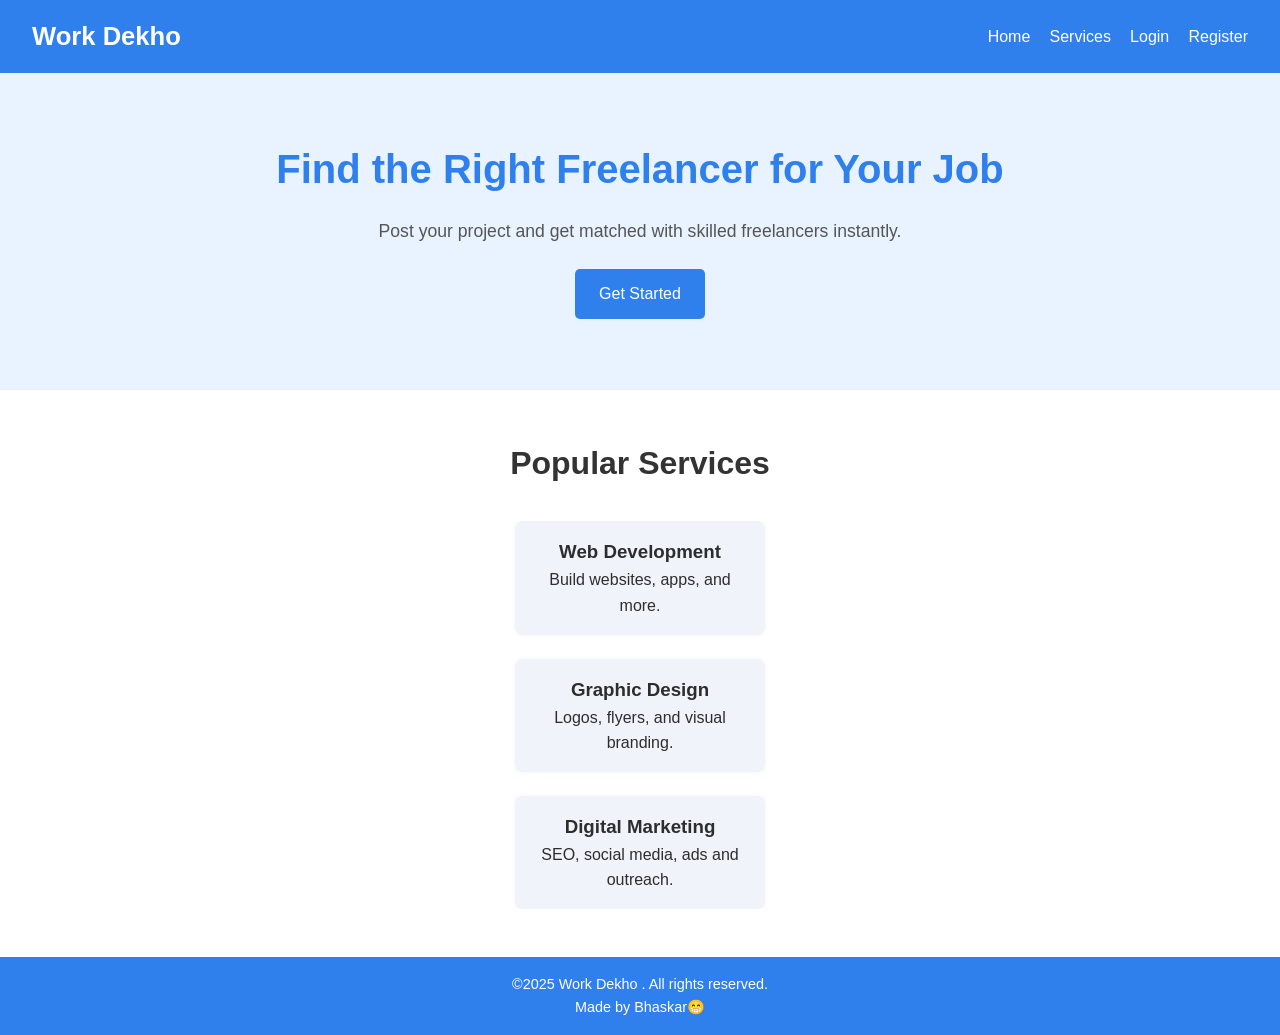
<file: index.html>
<!-- Work Dekho: Service-Based Freelancing Platform -->
<!DOCTYPE html>
<html lang="en">

<head>
  <meta charset="UTF-8" />
  <meta name="viewport" content="width=device-width, initial-scale=1.0" />
  <title>Work Dekho - Find Freelancers & Services</title>
  <link rel="stylesheet" href="style.css" />
  <link rel="stylesheet" href="https://cdnjs.cloudflare.com/ajax/libs/font-awesome/6.4.0/css/all.min.css" />

</head>

<body>
  <header>
    <nav class="navbar">
  <div class="logo">Work Dekho</div>
  <ul class="nav-links">
    <li><a href="index.html">Home</a></li>
    <li><a href="services.html">Services</a></li>
    <li><a href="login.html">Login</a></li>
    <li><a href="register.html">Register</a></li>
  </ul>
</nav>
 </header>

  <section class="hero">
    <h1>Find the Right Freelancer for Your Job</h1>
    <p>Post your project and get matched with skilled freelancers instantly.</p>
    <a href="register.html" class="cta-button">Get Started</a>
  </section>

  <section id="services">
    <h2>Popular Services</h2>
    <div class="service-list">
      <div class="service-card">
        <h3>Web Development</h3>
        <p>Build websites, apps, and more.</p>
      </div>
      <div class="service-card">
        <h3>Graphic Design</h3>
        <p>Logos, flyers, and visual branding.</p>
      </div>
      <div class="service-card">
        <h3>Digital Marketing</h3>
        <p>SEO, social media, ads and outreach.</p>
      </div>
    </div>
  </section>

  <footer>
    <p>&copy;2025 Work Dekho . All rights reserved.
       <br> Made by Bhaskar😁
    </p>
  </footer>

  <script src="script.js"></script>
</body>

</html>
</file>
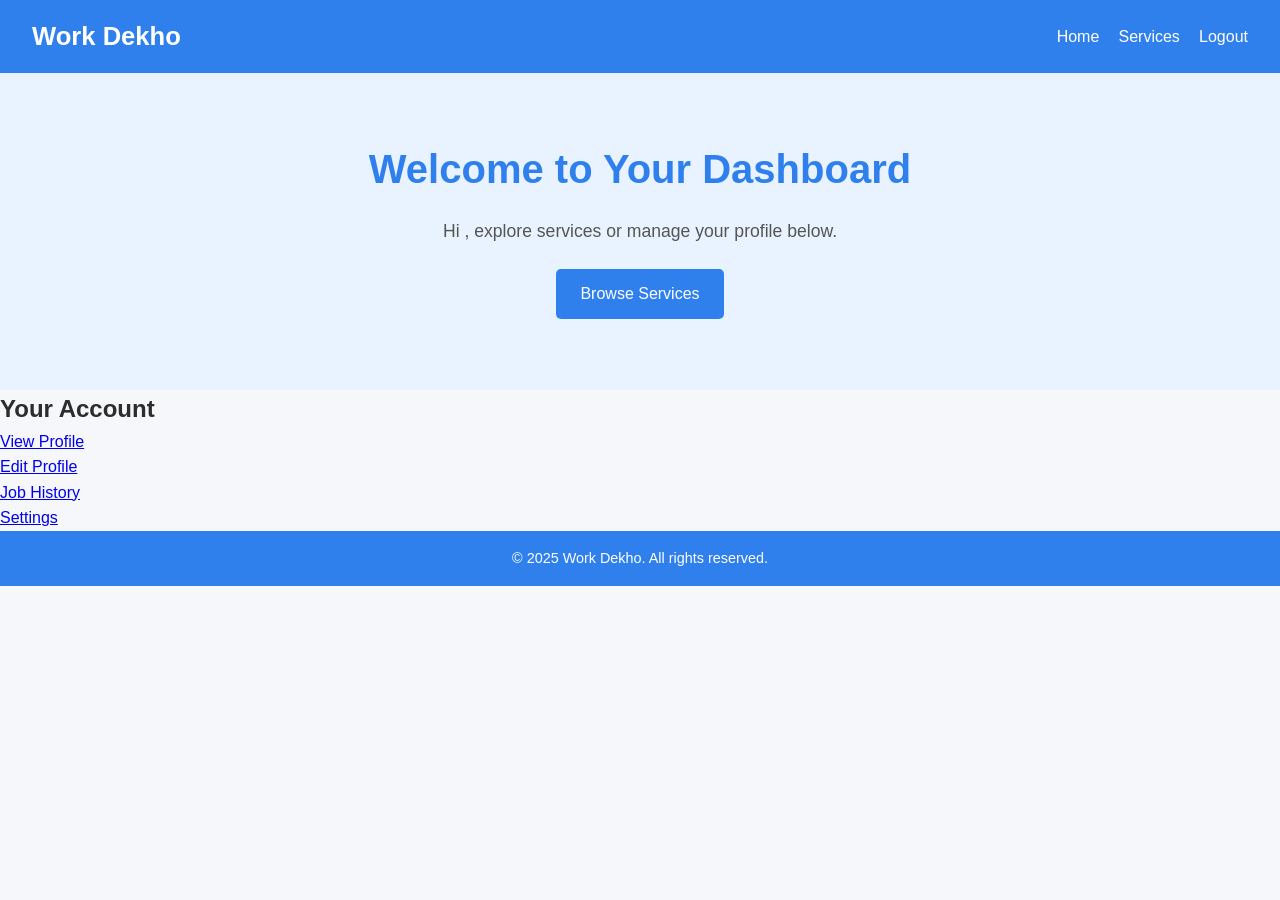
<file: dashboard.html>
<!DOCTYPE html>
<html lang="en">
<head>
  <meta charset="UTF-8" />
  <meta name="viewport" content="width=device-width, initial-scale=1.0" />
  <title>Dashboard - Work Dekho</title>
  <link rel="stylesheet" href="style.css" />
  <link rel="stylesheet" href="https://cdnjs.cloudflare.com/ajax/libs/font-awesome/6.4.0/css/all.min.css" />
</head>
<body>
  <header>
    <nav class="navbar">
      <div class="logo">Work Dekho</div>
      <ul class="nav-links">
        <li><a href="index.html">Home</a></li>
        <li><a href="services.html">Services</a></li>
        <li><a href="logout.php">Logout</a></li>
      </ul>
    </nav>
  </header>

  <section class="hero">
    <h1>Welcome to Your Dashboard</h1>
    <p>Hi <strong><!--USERNAME--></strong>, explore services or manage your profile below.</p>
    <a href="services.html" class="cta-button">Browse Services</a>
  </section>

  <section id="dashboard-content">
    <div class="container">
      <h2>Your Account</h2>
      <ul>
        <li><a href="viewprofile.php">View Profile</a></li>
        <li><a href="editprofile.php">Edit Profile</a></li>
        <li><a href="#">Job History</a></li>
        <li><a href="settings.php">Settings</a></li>
      </ul>
    </div>
  </section>

  <footer>
    <p>&copy; 2025 Work Dekho. All rights reserved.</p>
  </footer>
</body>
</html>
</file>
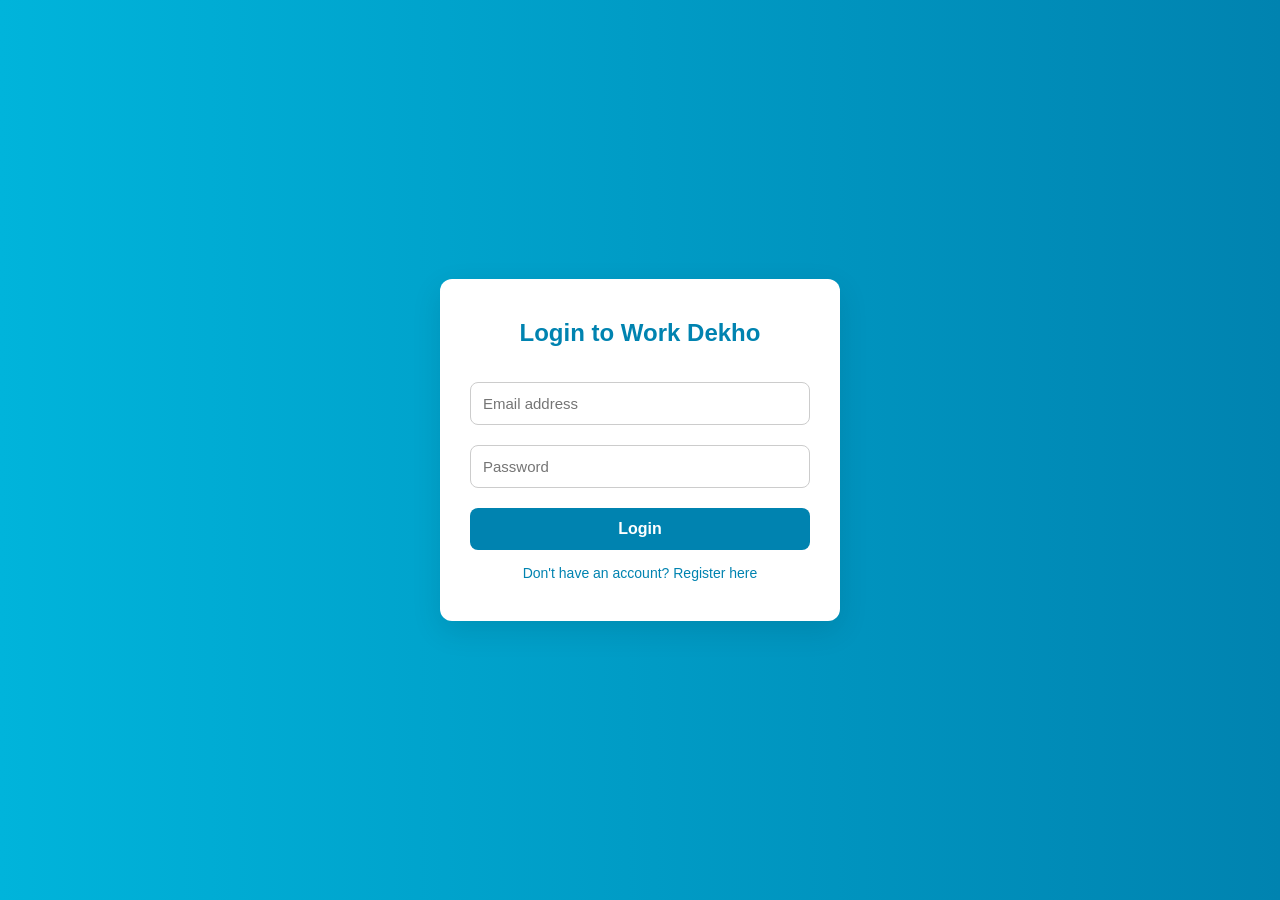
<file: login.html>
<!DOCTYPE html>
<html lang="en">

<head>
  <meta charset="UTF-8" />
  <meta name="viewport" content="width=device-width, initial-scale=1.0" />
  <title>Login - Work Dekho</title>
  <style>
    * {
      box-sizing: border-box;
      margin: 0;
      padding: 0;
    }

    body {
      font-family:sans-serif;
      background: linear-gradient(to right, #00b4db, #0083b0);
      display: flex;
      justify-content: center;
      align-items: center;
      height: 100vh;
    }

    .login-container {
      background: #ffffff;
      padding: 40px 30px;
      border-radius: 12px;
      box-shadow: 0 10px 30px rgba(0, 0, 0, 0.1);
      width: 100%;
      max-width: 400px;
      text-align: center;
    }

    .login-container h2 {
      margin-bottom: 25px;
      color: #0083b0;
    }

    .login-container input[type="email"],
    .login-container input[type="password"] {
      width: 100%;
      padding: 12px;
      margin: 10px 0;
      border: 1px solid #ccc;
      border-radius: 8px;
      font-size: 15px;
    }

    .login-container button {
      width: 100%;
      padding: 12px;
      background-color: #0083b0;
      color: #fff;
      border: none;
      border-radius: 8px;
      font-size: 16px;
      font-weight: bold;
      transition: background-color 0.3s ease;
      cursor: pointer;
      margin-top: 10px;
    }

    .login-container button:hover {
      background-color: #006d95;
    }

    .login-container a {
      display: block;
      margin-top: 15px;
      font-size: 14px;
      color: #0083b0;
      text-decoration: none;
    }

    .login-container a:hover {
      text-decoration: underline;
    }

    @media (max-width: 500px) {
      .login-container {
        padding: 30px 20px;
      }
    }
  </style>
</head>

<body>
  <div class="login-container">
    <h2>Login to Work Dekho</h2>
    <form method="POST" action="login.php">
      <input type="email" name="email" placeholder="Email address" required />
      <input type="password" name="password" placeholder="Password" required />
      <button type="submit" name="login">Login</button>
    </form>
    <a href="register.html">Don't have an account? Register here</a>
  </div>
</body>

</html>
</file>
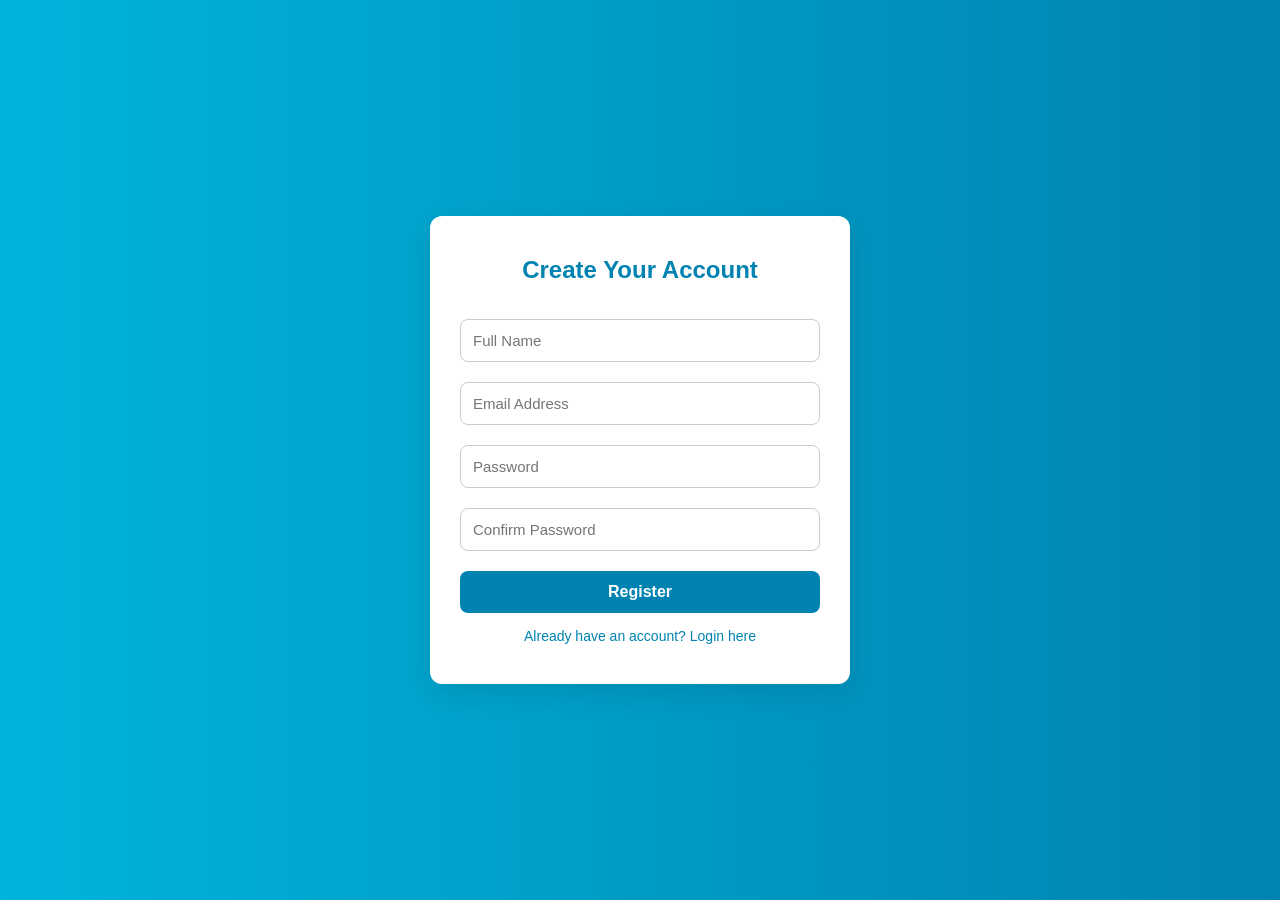
<file: register.html>
<!DOCTYPE html>
<html lang="en">

<head>
  <meta charset="UTF-8" />
  <meta name="viewport" content="width=device-width, initial-scale=1.0" />
  <title>Register - Work Dekho</title>

  <style>
    * {
      box-sizing: border-box;
      margin: 0;
      padding: 0;
    }

    body {
      font-family: 'Poppins', sans-serif;
      background: linear-gradient(to right, #00b4db, #0083b0);
      display: flex;
      justify-content: center;
      align-items: center;
      height: 100vh;
    }

    .register-container {
      background: #ffffff;
      padding: 40px 30px;
      border-radius: 12px;
      box-shadow: 0 10px 30px rgba(0, 0, 0, 0.1);
      width: 100%;
      max-width: 420px;
      text-align: center;
    }

    .register-container h2 {
      margin-bottom: 25px;
      color: #0083b0;
    }

    .register-container input[type="text"],
    .register-container input[type="email"],
    .register-container input[type="password"] {
      width: 100%;
      padding: 12px;
      margin: 10px 0;
      border: 1px solid #ccc;
      border-radius: 8px;
      font-size: 15px;
    }

    .register-container button {
      width: 100%;
      padding: 12px;
      background-color: #0083b0;
      color: #fff;
      border: none;
      border-radius: 8px;
      font-size: 16px;
      font-weight: bold;
      transition: background-color 0.3s ease;
      cursor: pointer;
      margin-top: 10px;
    }

    .register-container button:hover {
      background-color: #006d95;
    }

    .register-container a {
      display: block;
      margin-top: 15px;
      font-size: 14px;
      color: #0083b0;
      text-decoration: none;
    }

    .register-container a:hover {
      text-decoration: underline;
    }

    @media (max-width: 500px) {
      .register-container {
        padding: 30px 20px;
      }
    }
  </style>
</head>

<body>
  <div class="register-container">
    <h2>Create Your Account</h2>
    <form method="POST" action="register.php">
      <input type="text" name="fullname" placeholder="Full Name" required />
      <input type="email" name="email" placeholder="Email Address" required />
      <input type="password" name="password" placeholder="Password" required />
      <input type="password" name="confirm_password" placeholder="Confirm Password" required />
      <button type="submit" name="register">Register</button>
    </form>
    <a href="login.html">Already have an account? Login here</a>
  </div>
</body>

</html>
</file>
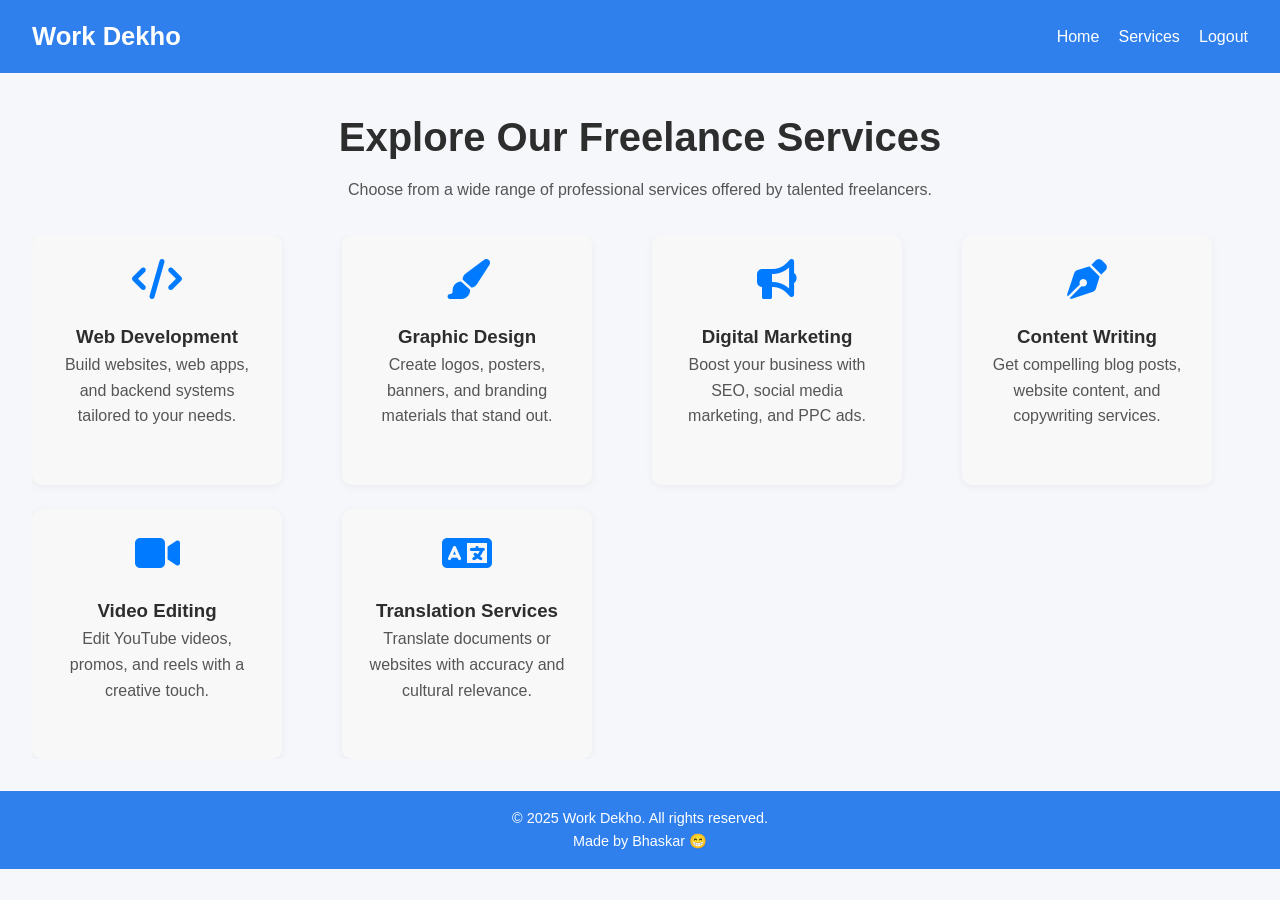
<file: services.html>
<!DOCTYPE html>
<html lang="en">

<head>
  <meta charset="UTF-8" />
  <meta name="viewport" content="width=device-width, initial-scale=1.0" />
  <title>Services - Work Dekho</title>
  <link rel="stylesheet" href="style.css" />
  <link rel="stylesheet" href="https://cdnjs.cloudflare.com/ajax/libs/font-awesome/6.4.0/css/all.min.css" />
  <style>
    .services-page {
  padding: 2rem;
  text-align: center;
}

.services-page h1 {
  font-size: 2.5rem;
  margin-bottom: 0.5rem;
}

.services-page p {
  font-size: 1rem;
  color: #555;
  margin-bottom: 2rem;
}

.service-grid {
  display: grid;
  grid-template-columns: repeat(auto-fit, minmax(250px, 1fr));
  gap: 1.5rem;
}

.service-card {
  background-color: #f8f8f8;
  padding: 1.5rem;
  border-radius: 10px;
  transition: 0.3s ease;
  box-shadow: 0 2px 8px rgba(0, 0, 0, 0.05);
}

.service-card:hover {
  transform: translateY(-5px);
  box-shadow: 0 4px 12px rgba(0, 0, 0, 0.1);
}

.service-icon {
  font-size: 2.5rem;
  color: #007bff;
  margin-bottom: 1rem;
}

  </style>
</head>

<body>
  <header>
    <nav class="navbar">
      <div class="logo">Work Dekho</div>
      <ul class="nav-links">
        <li><a href="index.html">Home</a></li>
        <li><a href="services.html" class="active">Services</a></li>
        <li><a href="logout.php">Logout</a></li>
        
      </ul>
    </nav>
  </header>

  <main>
    <section class="services-page">
      <h1>Explore Our Freelance Services</h1>
      <p>Choose from a wide range of professional services offered by talented freelancers.</p>

      <div class="service-grid">
        <div class="service-card">
          <i class="fas fa-code service-icon"></i>
          <h3>Web Development</h3>
          <p>Build websites, web apps, and backend systems tailored to your needs.</p>
        </div>

        <div class="service-card">
          <i class="fas fa-paint-brush service-icon"></i>
          <h3>Graphic Design</h3>
          <p>Create logos, posters, banners, and branding materials that stand out.</p>
        </div>

        <div class="service-card">
          <i class="fas fa-bullhorn service-icon"></i>
          <h3>Digital Marketing</h3>
          <p>Boost your business with SEO, social media marketing, and PPC ads.</p>
        </div>

        <div class="service-card">
          <i class="fas fa-pen-nib service-icon"></i>
          <h3>Content Writing</h3>
          <p>Get compelling blog posts, website content, and copywriting services.</p>
        </div>

        <div class="service-card">
          <i class="fas fa-video service-icon"></i>
          <h3>Video Editing</h3>
          <p>Edit YouTube videos, promos, and reels with a creative touch.</p>
        </div>

        <div class="service-card">
          <i class="fas fa-language service-icon"></i>
          <h3>Translation Services</h3>
          <p>Translate documents or websites with accuracy and cultural relevance.</p>
        </div>
      </div>
    </section>
  </main>

  <footer>
    <p>&copy; 2025 Work Dekho. All rights reserved.
      <br> Made by Bhaskar 😁
    </p>
  </footer>

  <script src="script.js"></script>
</body>

</html>
</file>
<file: style.css>
* {
  overflow: auto;
  margin: 0;
  padding: 0;
  box-sizing: border-box;
  scroll-behavior: smooth;
}

body {
  font-family: 'Segoe UI', sans-serif;
  line-height: 1.6;
  background-color: #f5f7fa;
  color: #2d2d2d;
}

/* Navbar */
.navbar {
  display: flex;
  justify-content: space-between;
  align-items: center;
  background-color: #2f80ed;
  padding: 1rem 2rem;
  box-shadow: 0 2px 4px rgba(0,0,0,0.05);
}

.logo {
  font-size: 1.6rem;
  color: white;
  font-weight: bold;
}

.nav-links {
  list-style: none;
  display: flex;
  gap: 1.2rem;
}

.nav-links a {
  text-decoration: none;
  color: white;
  font-weight: 500;
  transition: color 0.3s ease, transform 0.3s ease;
}

.nav-links a:hover {
  color: #ffdd57;
  transform: scale(1.05);
}

/* Hero Section */
.hero {
  background-color: #e9f3ff;
  text-align: center;
  padding: 4rem 2rem;
}

.hero h1 {
  font-size: 2.5rem;
  margin-bottom: 1rem;
  color: #2f80ed;
}

.hero p {
  font-size: 1.1rem;
  color: #555;
}

.cta-button {
  display: inline-block;
  background-color: #2f80ed;
  color: white;
  padding: 0.75rem 1.5rem;
  margin-top: 1.5rem;
  border: none;
  border-radius: 5px;
  font-size: 1rem;
  text-decoration: none;
  transition: background 0.3s ease, transform 0.3s ease;
}

.cta-button:hover {
  background-color: #1c64d1;
  transform: translateY(-2px);
}

/* Services */
#services {
  padding: 3rem 2rem;
  background-color: #ffffff;
}

#services h2 {
  text-align: center;
  font-size: 2rem;
  margin-bottom: 2rem;
  color: #333;
}

.service-list {
  display: flex;
  flex-wrap: wrap;
  gap: 1.5rem;
  justify-content: center;
}

.service-card {
  background-color: #f0f4fa;
  padding: 1rem;
  border-radius: 8px;
  width: 250px;
  text-align: center;
  box-shadow: 0 0 4px rgba(0,0,0,0.06);
  transition: transform 0.3s ease, box-shadow 0.3s ease;
}

.service-card:hover {
  transform: translateY(-5px);
  box-shadow: 0 8px 16px rgba(0,0,0,0.1);
}

/* Post a Job */
#post-job {
  padding: 3rem 2rem;
  background-color: #eef4ff;
}

#post-job h2 {
  text-align: center;
  font-size: 2rem;
  margin-bottom: 2rem;
  color: #333;
}

.job-form {
  max-width: 500px;
  margin: 0 auto;
  display: flex;
  flex-direction: column;
  gap: 1rem;
}

.job-form input,
.job-form textarea {
  padding: 0.75rem;
  border: 1px solid #ccc;
  border-radius: 5px;
  font-size: 1rem;
  transition: border-color 0.3s ease, box-shadow 0.3s ease;
}

.job-form input:focus,
.job-form textarea:focus {
  outline: none;
  border-color: #2f80ed;
  box-shadow: 0 0 4px rgba(47, 128, 237, 0.3);
}

.job-form button {
  padding: 0.75rem;
  background-color: #2f80ed;
  color: white;
  border: none;
  border-radius: 5px;
  font-size: 1rem;
  cursor: pointer;
  transition: background 0.3s ease, transform 0.3s ease;
}

.job-form button:hover {
  background-color: #1c64d1;
  transform: translateY(-2px);
}

/* Footer */
footer {
  text-align: center;
  padding: 1rem;
  background-color: #2f80ed;
  color: white;
  font-size: 0.9rem;
}
/* Responsive Design */
@media (max-width: 768px) {
  .nav-links {
    flex-direction: column;
  }
  }
  .service-list {
    flex-direction: column;
    align-items: center;
  }
</file>
